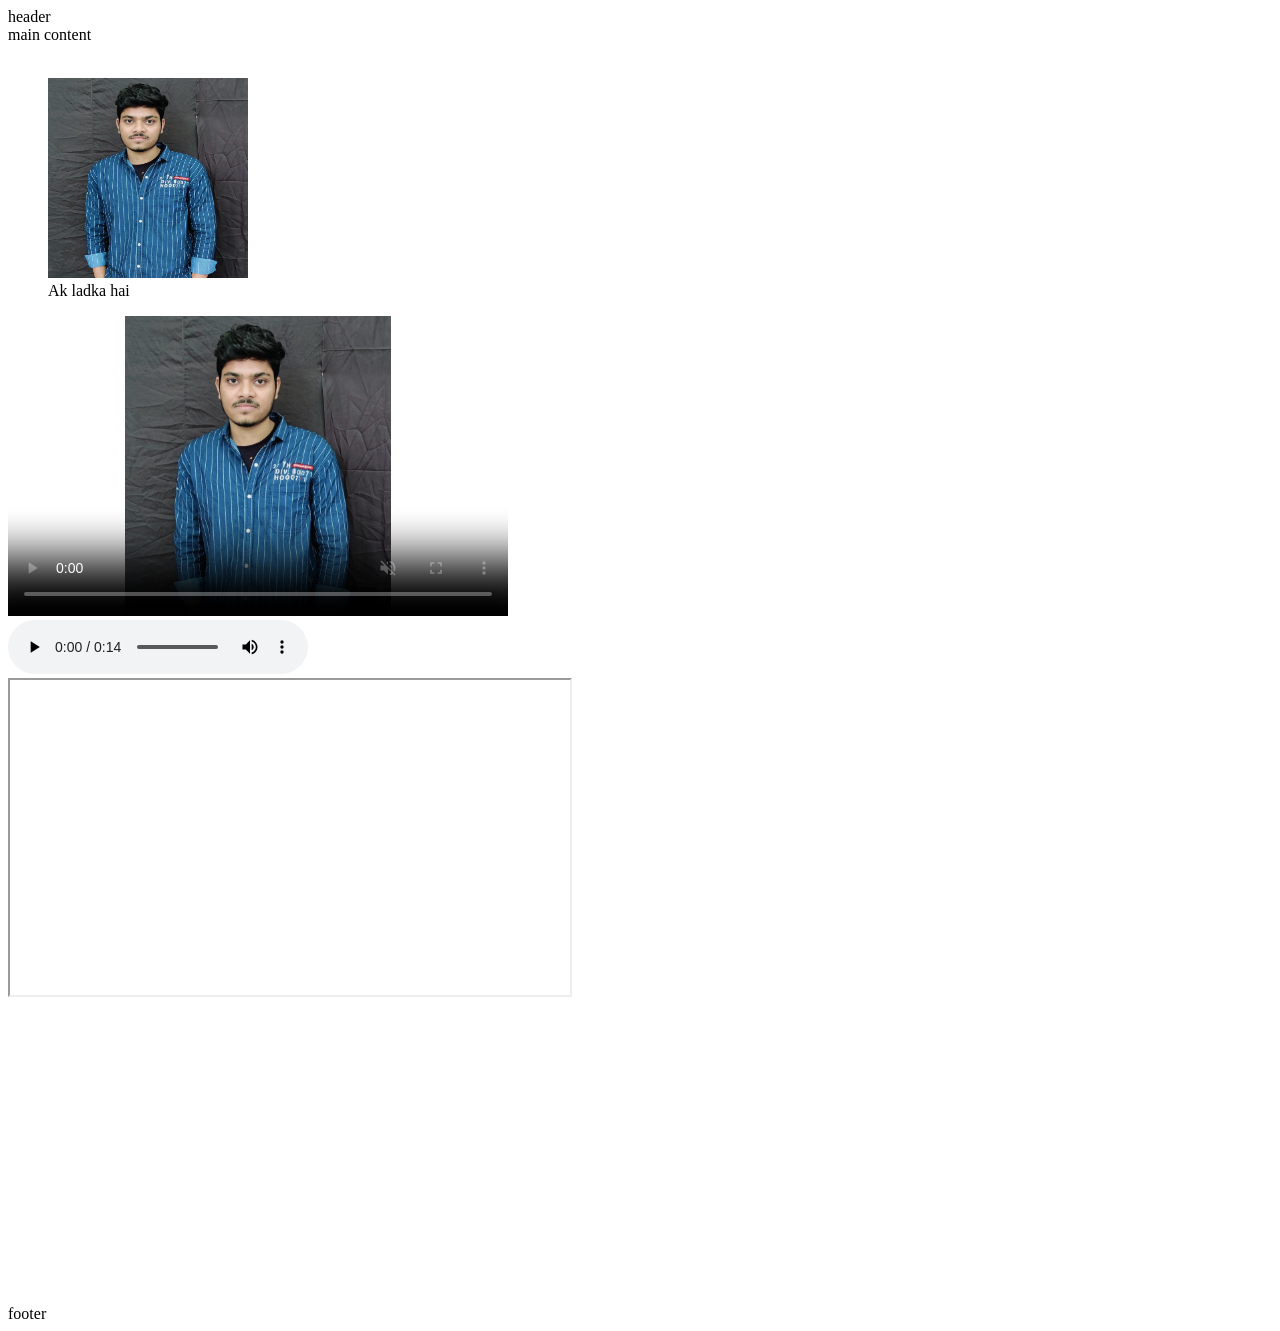
<file: index.html>
<!DOCTYPE html>
<html lang="en">

<head>
    <meta charset="UTF-8">
    <meta name="viewport" content="width=device-width, initial-scale=1.0">
    <title>Document</title>
</head>

<body>
    <header>
        header
        <nav>

        </nav>

    </header>

    <main>
        main content
        <br><br>
        <figure><img src="img.jpg" alt="ak ladka" width="200px" height="200px">
            <figcaption>
                Ak ladka hai
            </figcaption>
        </figure>

        <video src="Video.mp4" width="500px" height="300px" controls muted loop poster="img.jpg"></video>
        <br>
        <audio src="audio.mp3" controls></audio>
        <br>
        <iframe width="560" height="315" src="https://www.youtube.com/embed/NPqmiGqj6aM?si=hGqOJk4Boac5sJ4K" allowfullscreen></iframe>
        <br>

        <!-- iframe ham kuch content display karne ke liye use karte hay  -->

        <iframe src="https://www.google.com/maps/embed?pb=!1m18!1m12!1m3!1d58950.21161298502!2d88.26709714863281!3d22.56457879999999!2m3!1f0!2f0!3f0!3m2!1i1024!2i768!4f13.1!3m3!1m2!1s0x3a02779ff7e5b9af%3A0x1d1b1884bdbbbd79!2sEden%20Gardens!5e0!3m2!1sen!2sin!4v1783584524830!5m2!1sen!2sin" width="400" height="300" style="border:0;" allowfullscreen="" loading="lazy" referrerpolicy="strict-origin-when-cross-origin"></iframe>

    </main>

    <footer>
        footer

    </footer>
</body>

</html>
</file>
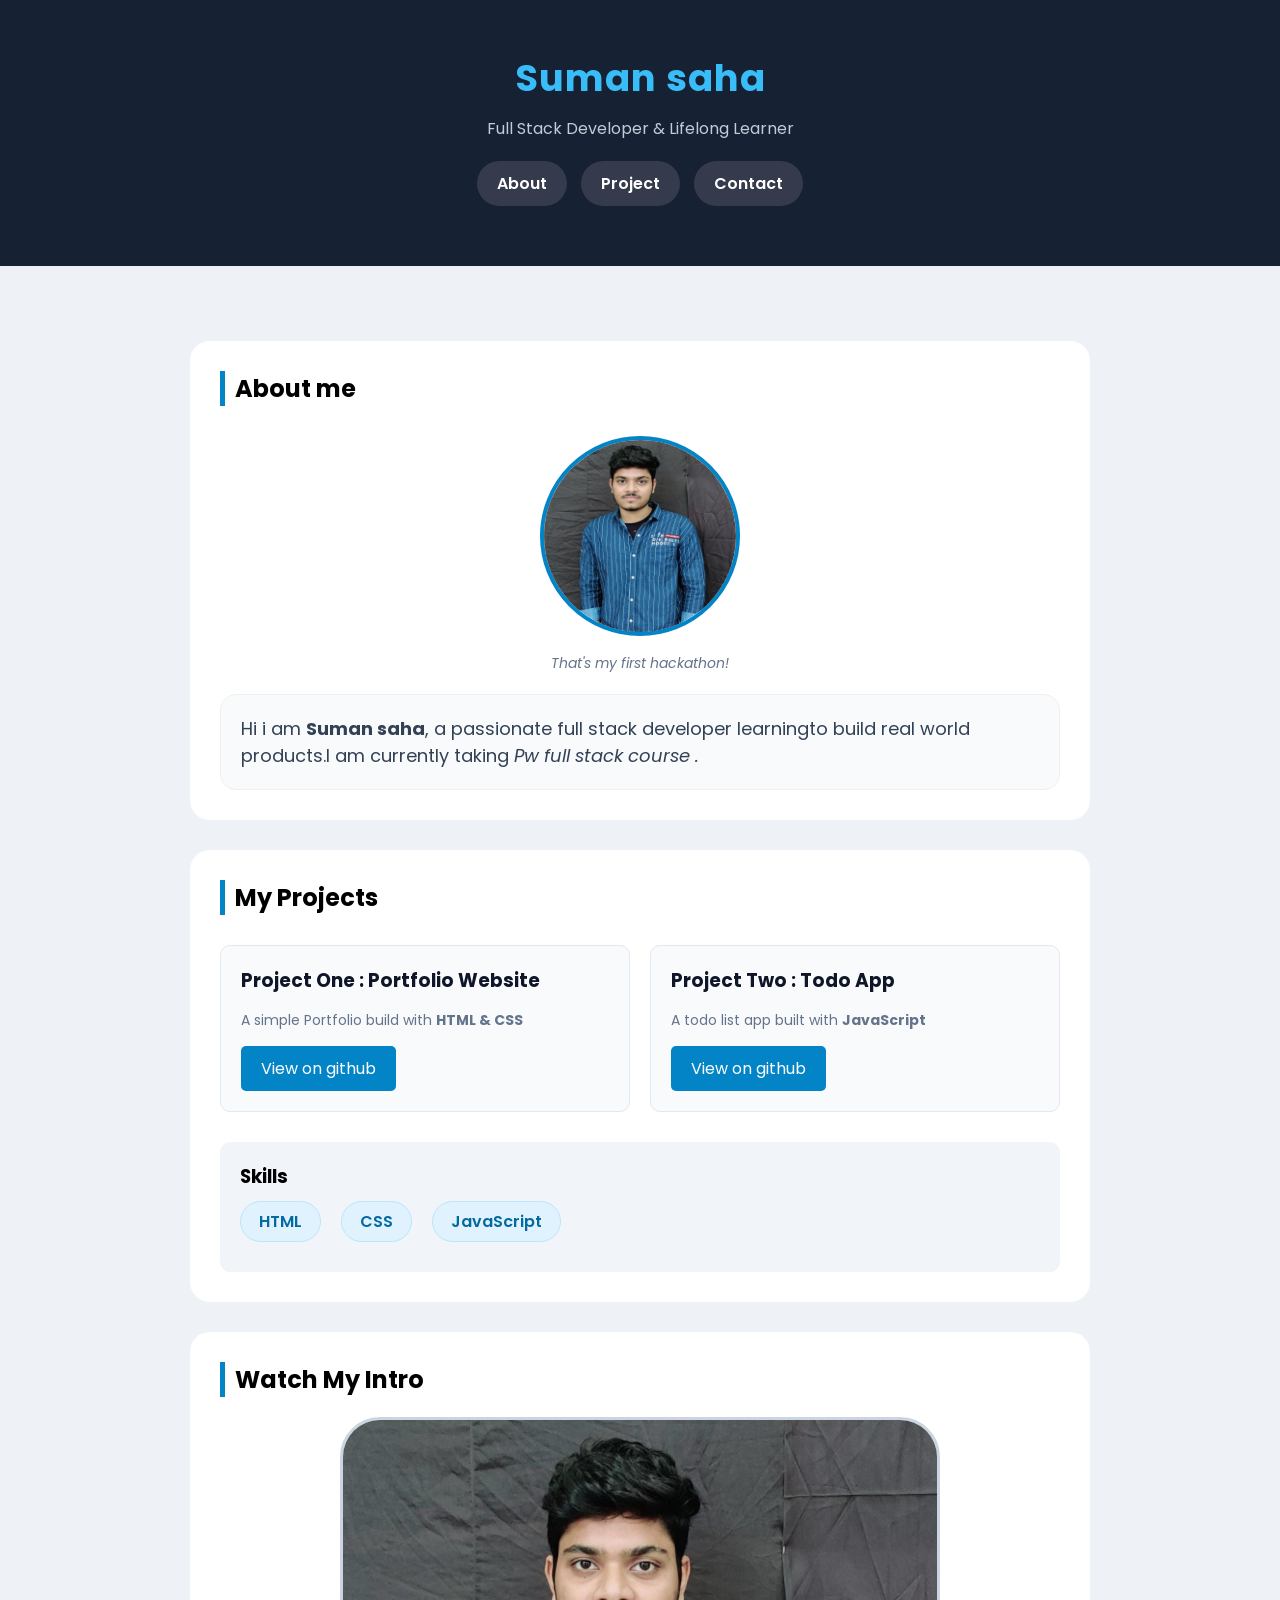
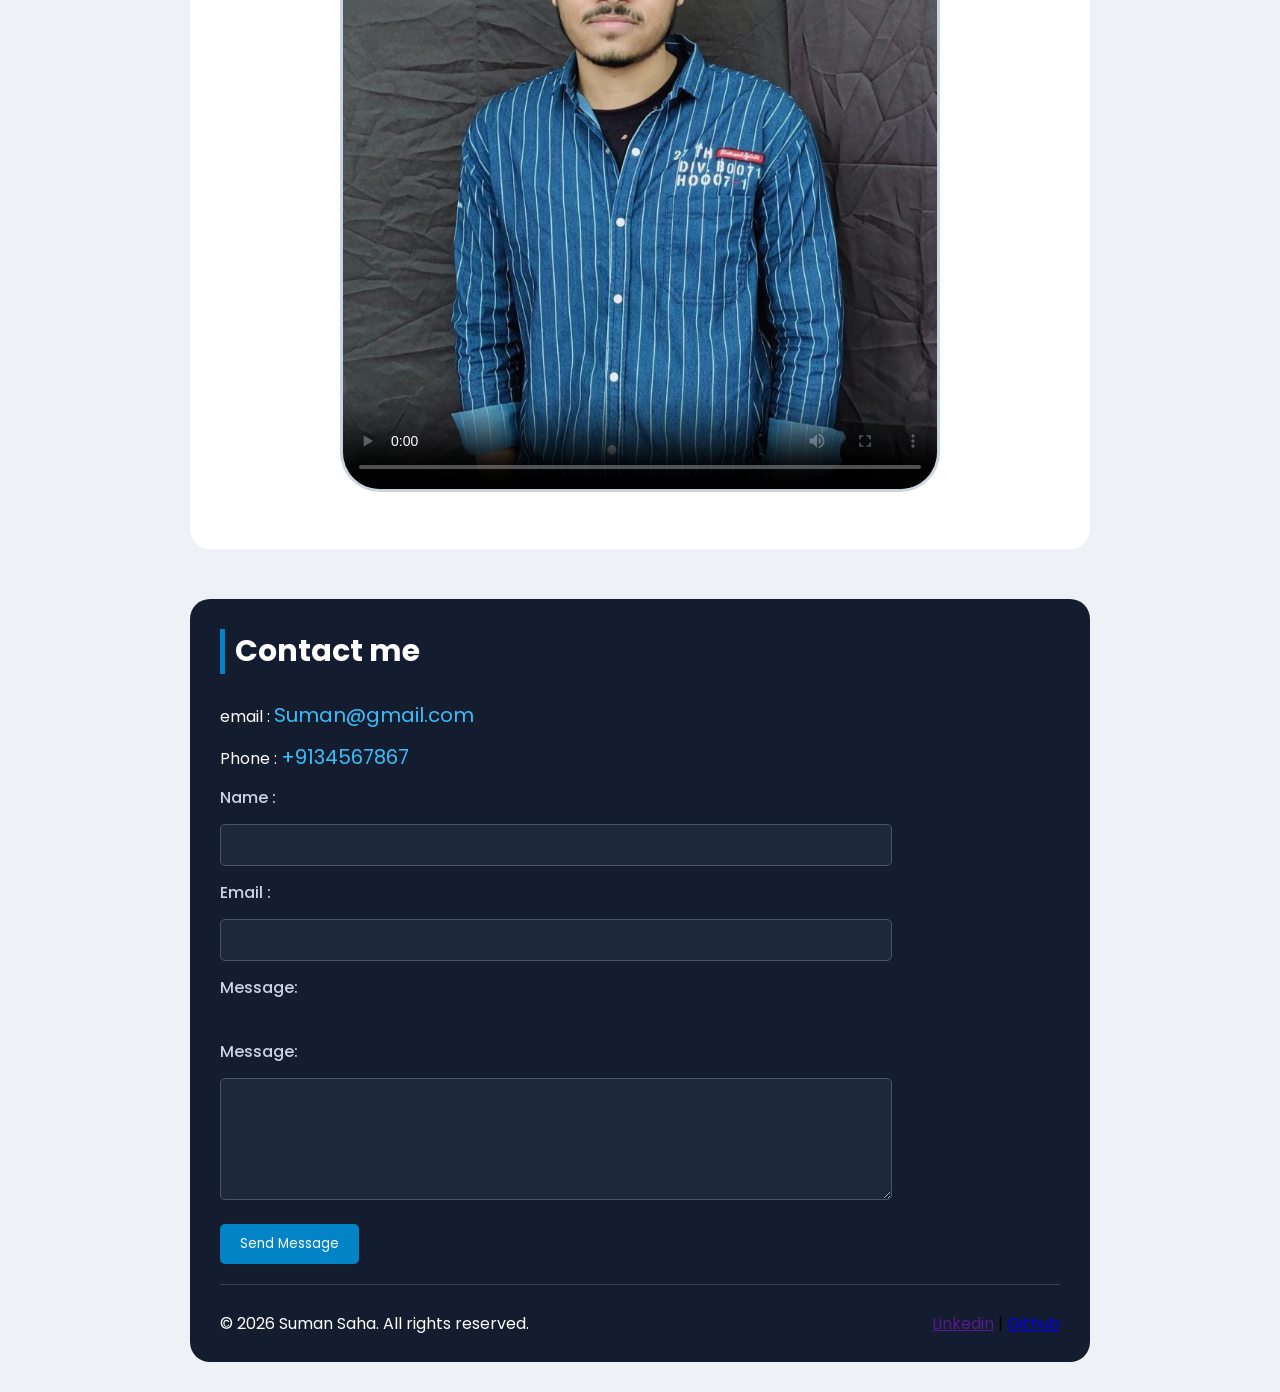
<file: Portfolio.html>
<!DOCTYPE html>
<html lang="en">

<head>
    <meta charset="UTF-8">
    <meta name="viewport" content="width=device-width, initial-scale=1.0">
    <title>Suman saha | Portfolio</title>
    <link rel="stylesheet" href="style.css">
</head>

<body>
    <header>
        <h1> Suman saha </h1>
        <p> Full Stack Developer & Lifelong Learner</p>
        <nav>
            <a href="#About">About</a>
            <a href="#Project">Project</a>
            <a href="#contact">Contact</a>
        </nav>

    </header>
    <br>
    <main>
        <section id="about">
            <h2 id="About">About me</h2>
            <figure>
                <img src="img.jpg" width="200px" height="200px" alt="">
                <figcaption>
                    That's my first hackathon!
                </figcaption>
            </figure>
            <p>Hi i am <b>Suman saha</b>, a passionate full stack developer learningto build real world products.I am
                currently taking <em>Pw full stack course .</em> </p>

        </section>

        <section id="project">
            <h2> My Projects </h2>
            <div id="projects-card">
                <article>
                    <h3>Project One : Portfolio Website </h3>
                    <p>A simple Portfolio build with <strong>HTML & CSS</strong></p>
                    <a href="">View on github</a>
                </article>
                <article>
                    <h3>Project Two : Todo App </h3>
                    <p>A todo list app built with <strong>JavaScript</strong></p>
                    <a href="https://github.com/Sumanece356">View on github</a>
                </article>
            </div>


            <div id="skills">
                <h3> Skills </h3>
                <ul>
                    <li>HTML</li>
                    <li>CSS</li>
                    <li>JavaScript</li>
                </ul>
            </div>

        </section>
        <section id="intro">
            <h2> Watch My Intro</h2>
            <video src="Video.mp4" controls width="600px" height="400px" poster="img.jpg"></video>

        </section>
    </main>


    <footer>
        <h2>Contact me</h2>
        <p>email : <a href="mailto:Suman@gmail.com">Suman@gmail.com</a> </p>
        <p>Phone : <a href="tel:+9134567867"> +9134567867</a> </p>
        <form action="">
            <label for="Fullname">Name :</label>
            <input type="text" id="Fullname">
            <br>
            <label for="Email">Email :</label>
            <input type="email" id="Email">
            <br>
            <label for="message">Message: </label>
            <br>
            <label for="message">Message: </label>
            <textarea name="message" id="message" rows="5" cols="40"></textarea>
            <br>
            <button type="submit"> Send Message </button>
        </form>

        <div id="lower-footer">
            <p>&copy; 2026 Suman Saha. All rights reserved.</p>
            <div>
                <a href="">Linkedin</a> | <a href="https://github.com/Sumanece356"> Github</a>
            </div>
        </div>



    </footer>

</body>

</html>
</file>
<file: style.css>
@import url('https://fonts.googleapis.com/css2?family=Poppins:ital,wght@0,100;0,200;0,300;0,400;0,500;0,600;0,700;0,800;0,900;1,100;1,200;1,300;1,400;1,500;1,600;1,700;1,800;1,900&display=swap');


* {
    padding: 0;
    margin: 0;
    box-sizing: border-box;
    font-family: "Poppins", sans-serif;
}

body {
    background-color: #EEF2F6;
}

header {
    background-color: #162134;
    color: white;
    text-align: center;
    padding: 50px 0;
}

h1 {
    color: #38BDF8;
    font-size: 37px;
    letter-spacing: 1px;
}

header p {
    color: #C2CCD8;
    padding: 10px 0;
}

header nav a {
    display: inline-block;
    text-decoration: none;
    background-color: #353B4C;
    color: white;
    border-radius: 30px;
    padding: 10px 20px;
    margin: 10px 5px;
    font-weight: 600;
}

header nav a:hover {
    background-color: #0284C7;
}

main {
    margin: 50px auto;
    /* background-color: white; */
    max-width: 900px;
}

#about,
#project,
#intro {
    background-color: white;
    padding: 30px;
    border-radius: 20px;
    margin-bottom: 30px;
}

#about h2,
#project h2,
#intro h2 {

    border-left: 5px solid #0284C7;
    padding-left: 10px;



}

#about figure {
    text-align: center;
    padding: 20px 0;

}

#about figure img {
    border-radius: 50%;
    border: 4px solid #0284C7;
    margin: 10px 0;
    transition: all 1s;
}

#about figure img:hover {
    transform: scale(1.1);
    box-shadow: 0px 10px 10px rgba(0, 0, 0, 0.101);
}


#about figure figcaption {
    color: #64748B;
    /* text-tra; */
    font-style: italic;
    font-size: 14px;
}

#about p {
    border-radius: 16px;
    background-color: #F8FAFC;
    padding: 20px;
    border: 1px solid #f0f0f1;
    font-size: 18px;
    color: #334155;
}

#projects-card {
    display: flex;
    gap: 20px;
    margin: 30px 0;
    flex-wrap: wrap;

}

#projects-card article {
    flex: 1;
    background-color: #F8FAFC;
    border-radius: 10px;
    padding: 20px;
    /* display: flex;
    flex-direction: column; */
    /* gap: 10px; */
    border: 1px solid #E2E8F0;
    color: #10162A;
    transition: all 0.5s;
}

#projects-card article:hover {
    transform: translateY(-5px);
    box-shadow: 0px 10px 10px rgba(0, 0, 0, 0.101);
}

#projects-card article p {
    font-size: 14px;
    color: #64748B;
    margin: 15px 0;
}

#projects-card article a {
    border-radius: 5px;
    background-color: #0284C7;
    padding: 10px 20px;
    display: inline-block;
    color: white;
    text-decoration: none;
}

#skills {
    background-color: #F1F5F9;
    border-radius: 10px;
    padding: 20px;
}

#skills ul {
    list-style-type: none;
    display: flex;
    gap: 20px;
    padding: 10px 0;
    flex-wrap: wrap;
}

#skills ul li {
    background-color: #E0F2FE;
    border-radius: 30px;
    border: 1px solid #BAE6FD;
    padding: 7px 18px;
    color: #0369A1;
    font-weight: 600;
}

#intro {
    text-align: center;
}

#intro h2 {
    text-align: left;
}



#intro video {
    margin: 20px 0;
    /* padding: 30px; */
    object-fit: cover;
    max-width: 100%;
    height: auto;
    border-radius: 40px;
    border: 3px solid #CBD5E1;
}

footer {
    margin: 50px auto;
    max-width: 900px;
    background-color: #141D30;
    padding: 30px 30px 0;
    border-radius: 20px;
    margin-bottom: 30px;
}

footer h2 {
    border-left: 5px solid #0284C7;
    padding-left: 10px;
    color: white;
    font-size: 30px;
    margin-bottom: 20px;
}

footer p {
    color: white;
    padding: 6px 0;
}

footer p a {
    text-decoration: none;
    color: #38BDF8;
    font-size: 20px;
}

footer p a:hover {
    text-decoration: underline;
    color: #38BDF8;
}

form label {
    display: block;
    margin: 7px 0;
    color: #CBD5E1;
    font-weight: 500;
}

form {
    max-width: 80%;
}

form input[type="text"],
form input[type="email"],
textarea {
    width: 100%;
    background-color: #1E283B;
    outline: none;
    border: 1px solid #475569;
    border-radius: 5px;
    padding: 10px 20px;
    color: white;
    margin: 7px 0;
}

form button {
    background-color: #0284C7;
    border-radius: 5px;
    padding: 10px 20px;
    display: inline-block;
    color: white;
    outline: none;
    border: none;
    margin: 10px 0;
}

#lower-footer {
    display: flex;
    justify-content: space-between;
    align-items: center;
    flex-wrap: wrap;
    border-top: 1px solid rgba(128, 128, 128, 0.348);
    padding: 20px 0;
    margin-top: 10px;
}
</file>
